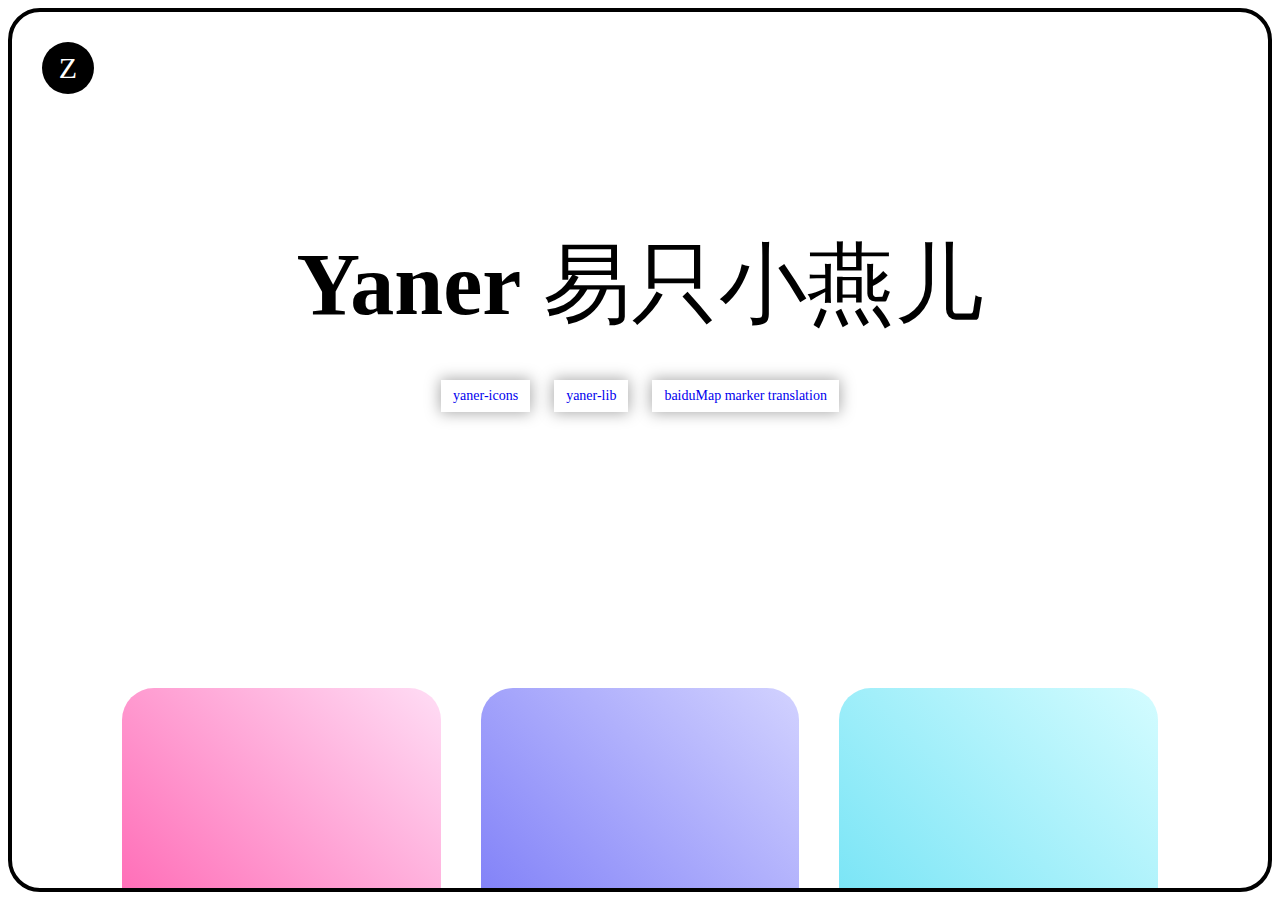
<file: index.html>
<html>
  <head>
    <title>yaner 的主页</title>
    <link rel="stylesheet" href="./static/css/base.css">
    <link rel="stylesheet" href="./static/css/index.css">
  </head>
  <body>
    <section class="container">
      <div class="container__header">
        <a class="header__logo" href="https://github.com/zhongxy823">
          <span>Z</span>
        </a>
        <div class="header__nav"></div>
      </div>
      <div class="container__body">
        <strong>Yaner</strong>
        易只小燕儿
        <div class="items">
          <a href="https://zhongxy823.github.io/yaner-icons/packages/icons-react/doc/" class="item" title="图标库" >yaner-icons</a>
          <a href="https://zhongxy823.github.io/yaner-lib/" class="item" title="组件库" >yaner-lib</a>
          <a href="https://zhongxy823.github.io/baidu-map-marker-move/" class="item" title="百度地图覆盖点平移" >baiduMap marker translation</a>
        </div>
      </div>

      <div class="container__footer">
        <div class="pink"></div>
        <div class="purple"></div>
        <div class="blue"></div>
      </div>
    </section>
  </body>
</html>
</file>
<file: static/css/base.css>
body,
html {
  margin: 0;
  min-width: 1200px;
  overflow-y: auto;
}
p {
  margin: 0;
}

/*包含以下四种的链接*/
a {
  text-decoration: none;
}
/*正常的未被访问过的链接*/
a:link {
  text-decoration: none;
}
/*已经访问过的链接*/
a:visited {
  text-decoration: none;
}
/*鼠标划过(停留)的链接*/
a:hover {
  text-decoration: none;
}
/* 正在点击的链接*/
a:active {
  text-decoration: none;
}
</file>
<file: static/css/index.css>
.container {
  width: calc(100% - 16px);
  height: calc(100vh - 16px);
  box-sizing: border-box;
  border: 4px solid #000;
  border-radius: 32px;
  margin: 8px;
  position: relative;
  overflow: hidden;
}
.container__header {
  display: flex;
  align-items: center;
  justify-content: space-between;
  padding: 30px;
}
.header__logo {
  height: 52px;
  width: 52px;
  background-color: #000;
  border-radius: 50%;
  color: #ffffff;
  font-size: 30px;
  text-align: center;
  font-weight: 500;
  line-height: 52px;
  cursor: pointer;
}
.header__nav {
  height: 52px;
  line-height: 52px;
}
.container__body {
  text-align: center;
  font-size: 88px;
  margin-top: calc((100vh - 250px) / 2 - 224px);
}
.items {
  display: flex;
  justify-content: center;
  margin-top: 24px;
}
.item {
  font-size: 14px;
  padding: 8px 12px;
  cursor: pointer;
  box-shadow: 0 0 15px 1px #a8a8a8;
  margin: 12px;
}
.item:hover {
  box-shadow: 0 0 25px 5px #a8a8a8;
}
.container__footer {
  display: flex;
  justify-content: center;
  position: absolute;
  left: 0;
  bottom: 0;
  width: 100%;
}
.container__footer > div {
  width: calc((100% - 300px) / 3);
  height: 200px;
  border-radius: 32px 32px 0 0;
  margin: 0 20px;
  position: relative;
  top: 0;
  animation-name: example;
  animation-duration: 2s;
  animation-iteration-count: infinite;
}
.container__footer .pink {
  background: linear-gradient(45deg, #ff6fb8, #ffddf5);
  animation-delay: -1s;
}
.container__footer .purple {
  background: linear-gradient(45deg, #8383f8, #d2d2ff);
}
.container__footer .blue {
  background: linear-gradient(45deg, #7be5f6, #d4fcff);
  animation-delay: -0.5s;
}

@keyframes example {
  0% {
    top: 150px;
  }
  50% {
    top: 0px;
  }
  100% {
    top: 150px;
  }
}

p {
  margin: 50px;
}
</file>
